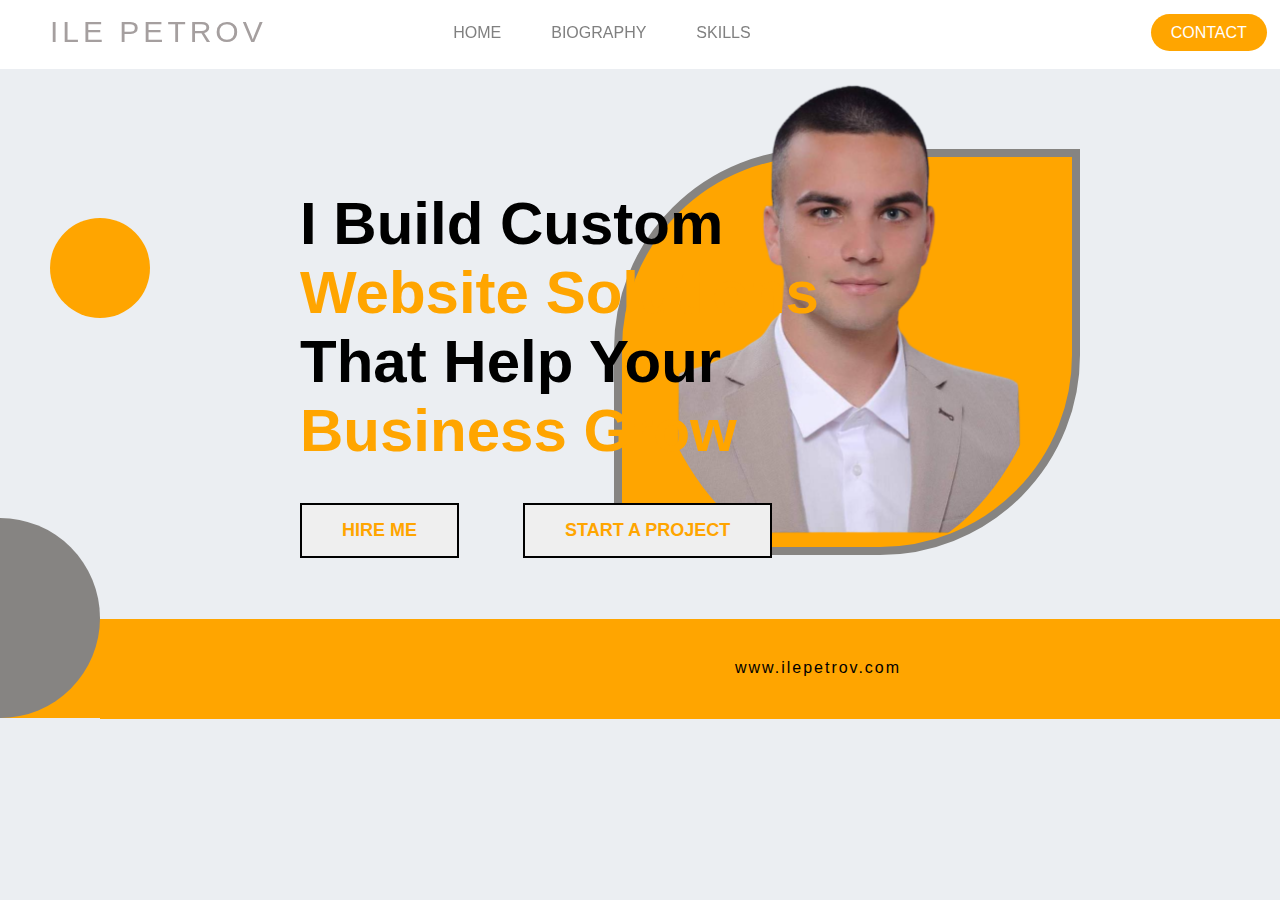
<file: index.html>
<!DOCTYPE html>
<html lang="en">
<head>
    <meta charset="UTF-8">
    <meta name="viewport" content="width=device-width, initial-scale=1.0">
    <link rel="preconnect" href="https://fonts.googleapis.com">
    <link rel="preconnect" href="https://fonts.gstatic.com" crossorigin>
    <link href="https://fonts.googleapis.com/css2?family=Anton&display=swap" rel="stylesheet">
    <link rel="preconnect" href="https://fonts.googleapis.com">
    <link rel="preconnect" href="https://fonts.gstatic.com" crossorigin>
    <link href="https://fonts.googleapis.com/css2?family=Indie+Flower&display=swap" rel="stylesheet">
    <link rel="stylesheet" href="style.css">
    <title>ILE PETROV</title>
</head>
<body>
    <div class="topper">
        <h1 class="name">
            ILE PETROV
        </h1>
        <nav class="navbar">
            <ul class="nav-ul">
                <li class="items"id="menu">
                    <a  href="index.html">HOME</a>
                </li>
                <li class="items" id="menu" >
                    <a href="biography.html">BIOGRAPHY</a>
                </li>
                <li id="menu" class="items">
                    <a href="skills.html">SKILLS</a>
                </li>
                <li class="items">
                    <a id="contact" href="contact.html">CONTACT</a>
                </li>
            </ul>
        </nav>
    </div>

    <div class="body">
        <div class="box">
            <div class="image"></div>
                <img class="prof" src="ilepetrov.png">
            </div>
            <div class="paragraph">
                <p><span class="build">I Build Custom</span> <span class="website">Website Solutions</span><span class="business">That Help Your </span><span class="grow">Business Grow</span></p>
            </div>
        </div>
        <div class="circle1">
        </div>
        <div class="circle2">
        </div>
        <div class="circle3">
        </div>
        <button class="hireme">
            <a href="">HIRE ME</a>
        </button>
        <button class="start-project">
            <a href="">START A PROJECT</a>
        </button>
    </div>
    <footer>
        <div class="footer-bottom">
            <div class="web-box">
                <p class="website-bottom">www.ilepetrov.com</p>
            </div>
        </div>
    </footer>
</body>
</html>
</file>
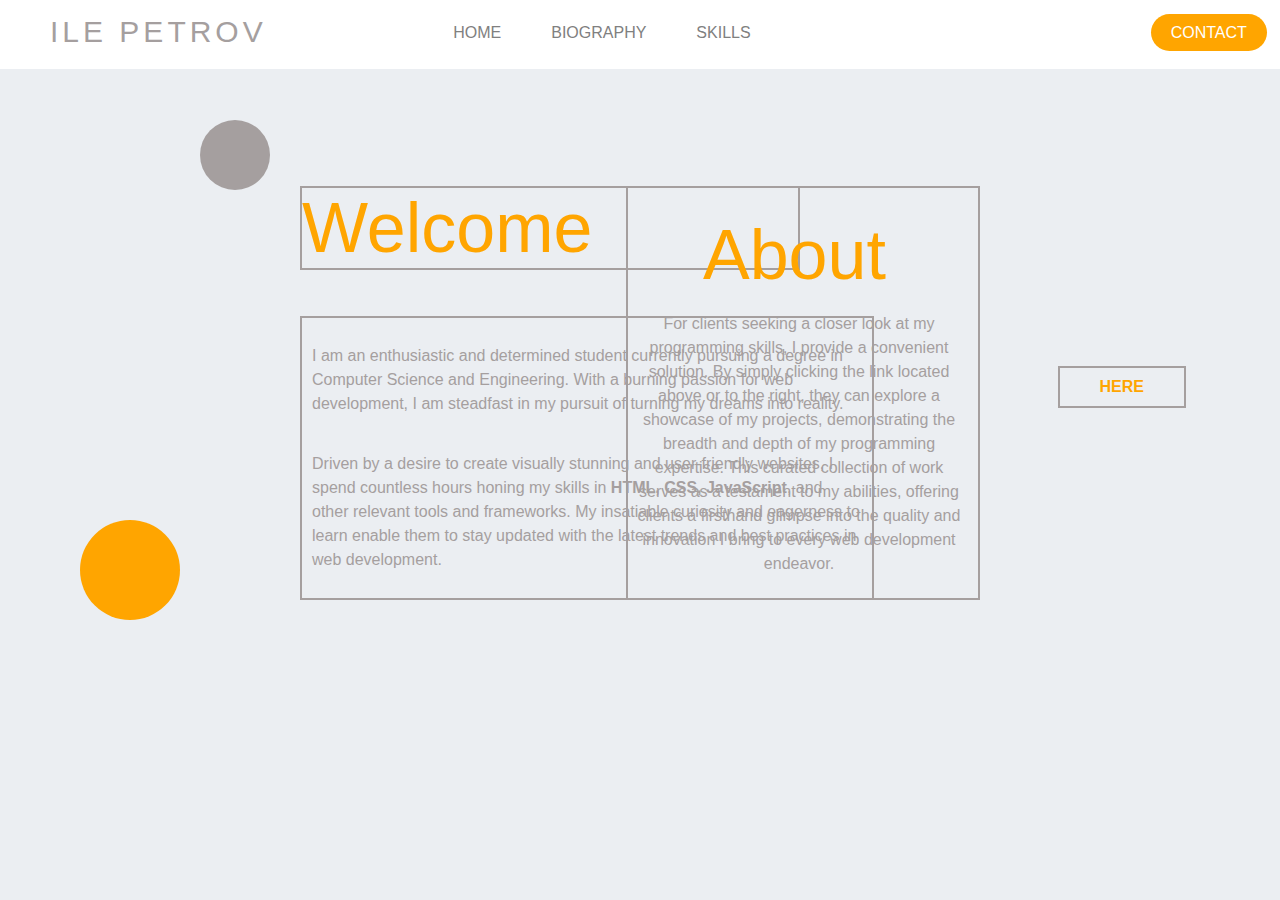
<file: biography.html>
<html lang="en">
<head>
    <meta charset="UTF-8">
    <meta name="viewport" content="width=device-width, initial-scale=1.0">
    <title>ILE PETROV</title>
    <link rel="stylesheet" href="./biography.css">
</head>
<body>
    <div class="topper">
        <h1 class="name">
            ILE PETROV
        </h1>
        <nav class="navbar">
            <ul class="nav-ul">
                <li class="items"id="menu">
                    <a  href="index.html">HOME</a>
                </li>
                <li class="items" id="menu" >
                    <a href="biography.html">BIOGRAPHY</a>
                </li>
                <li id="menu" class="items">
                    <a href="skills.html">SKILLS</a>
                </li>
                <li class="items">
                    <a id="contact" href="contact.html">CONTACT</a>
                </li>
            </ul>
        </nav>
    </div>


    <div class="body">
        <div class="welcome">
            <h1>Welcome</h1>
        </div>
        <div class="about-me">
            <p>
                I am an enthusiastic and determined student currently pursuing a degree in Computer Science and Engineering.
                With a burning passion for web development, I am steadfast in my pursuit of turning my dreams into reality. 
            </p>
            <p>
                Driven by a desire to create visually stunning and user-friendly websites,
                I spend countless hours honing my skills in <b>HTML, CSS, JavaScript</b>, and other relevant tools and frameworks. My insatiable curiosity and eagerness to learn enable them to stay updated with the latest trends and best practices in web development.
            </p>
        </div>
        <div class="extra-info">
            <h1>About</h1>
            <p>
                For clients seeking a closer look at my programming skills, I provide a convenient solution. By simply clicking the link located above or to the right, they can explore a showcase of my projects, demonstrating the breadth and depth of my programming expertise. This curated collection of work serves as a testament to my abilities, offering clients a firsthand glimpse into the quality and innovation I bring to every web development endeavor.
            </p>
        </div>
        <div class="button">  
            <a href="skills.html">HERE</a>
        </div>

        <div class="circle1">
        </div>
        <div class="circle2">
        </div>
        <div class="circle3">
        </div>
    </div>




   
</body>
</html>
</file>
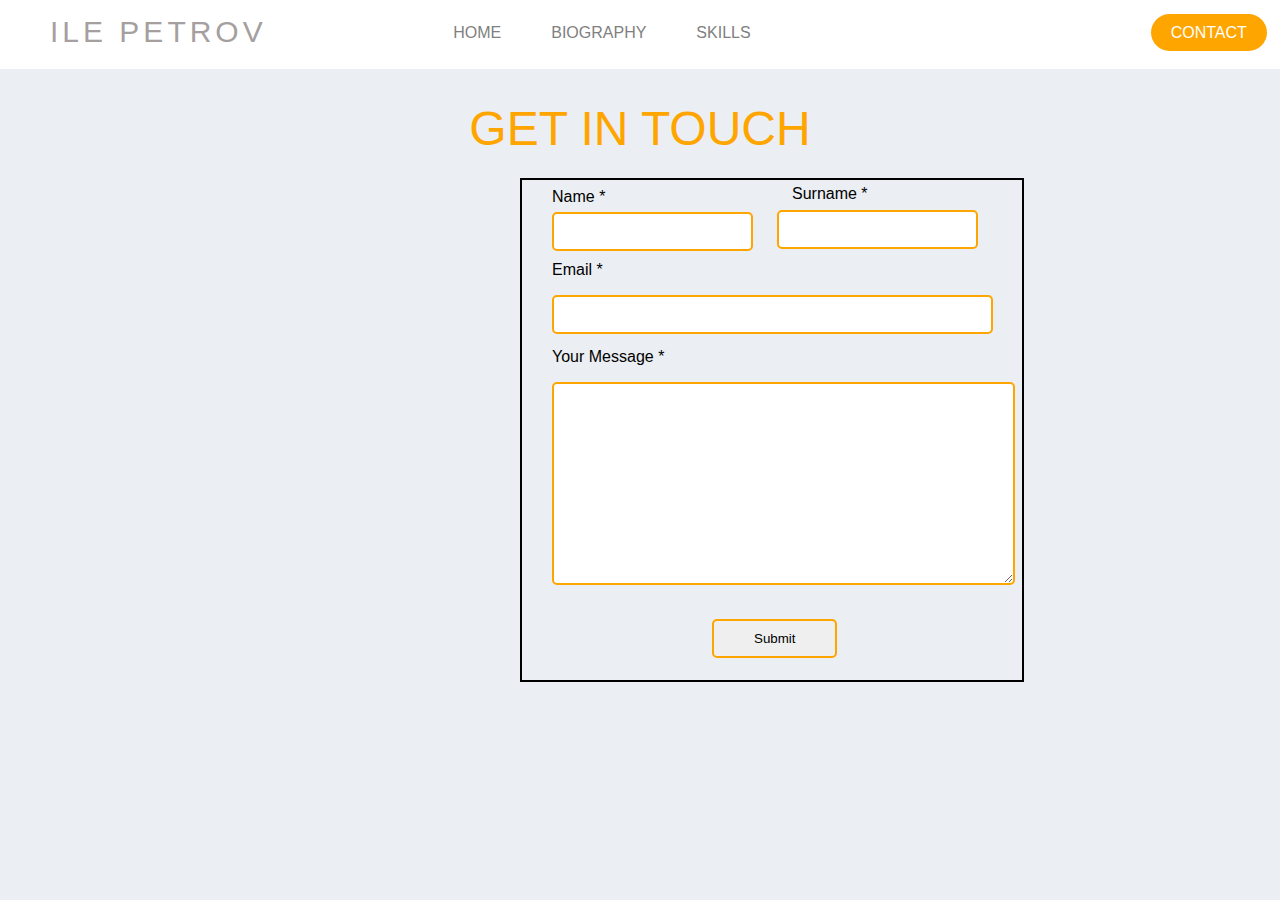
<file: contact.html>
<!DOCTYPE html>
<html lang="en">
<head>
    <meta charset="UTF-8">
    <meta name="viewport" content="width=device-width, initial-scale=1.0">
    <link rel="stylesheet" href="./contact.css">
    <title>ILE PETROV</title>
</head>
<body>
    <div class="topper">
        <h1 class="name">
            ILE PETROV
        </h1>
        <nav class="navbar">
            <ul class="nav-ul">
                <li class="items"id="menu">
                    <a  href="index.html">HOME</a>
                </li>
                <li class="items" id="menu" >
                    <a href="biography.html">BIOGRAPHY</a>
                </li>
                <li id="menu" class="items">
                    <a href="skills.html">SKILLS</a>
                </li>
                <li class="items">
                    <a id="contact" href="contact.html">CONTACT</a>
                </li>
            </ul>
        </nav>
    </div>
    <div class="title">
        <h1>Get in touch</h1>
    </div>
    <div class="body-ex">
        <form>
            <p class="fname">Name *</p>
            <input type="text" id="fname" name="fname"><br><br>
            <p class="lname">Surname *</p>
            <input type="text" id="lname" name="lname"><br><br>
            <p class="email">Email *</p>
            <input type="text" id="email" name="email"><br><br>
            <p class="message">Your Message *</p>
            <textarea name="message" id="message" cols="55" rows="13"></textarea>
            <input id="submit" type="submit" value="Submit">
        </form>
    </div>
</body>
</html>
</file>
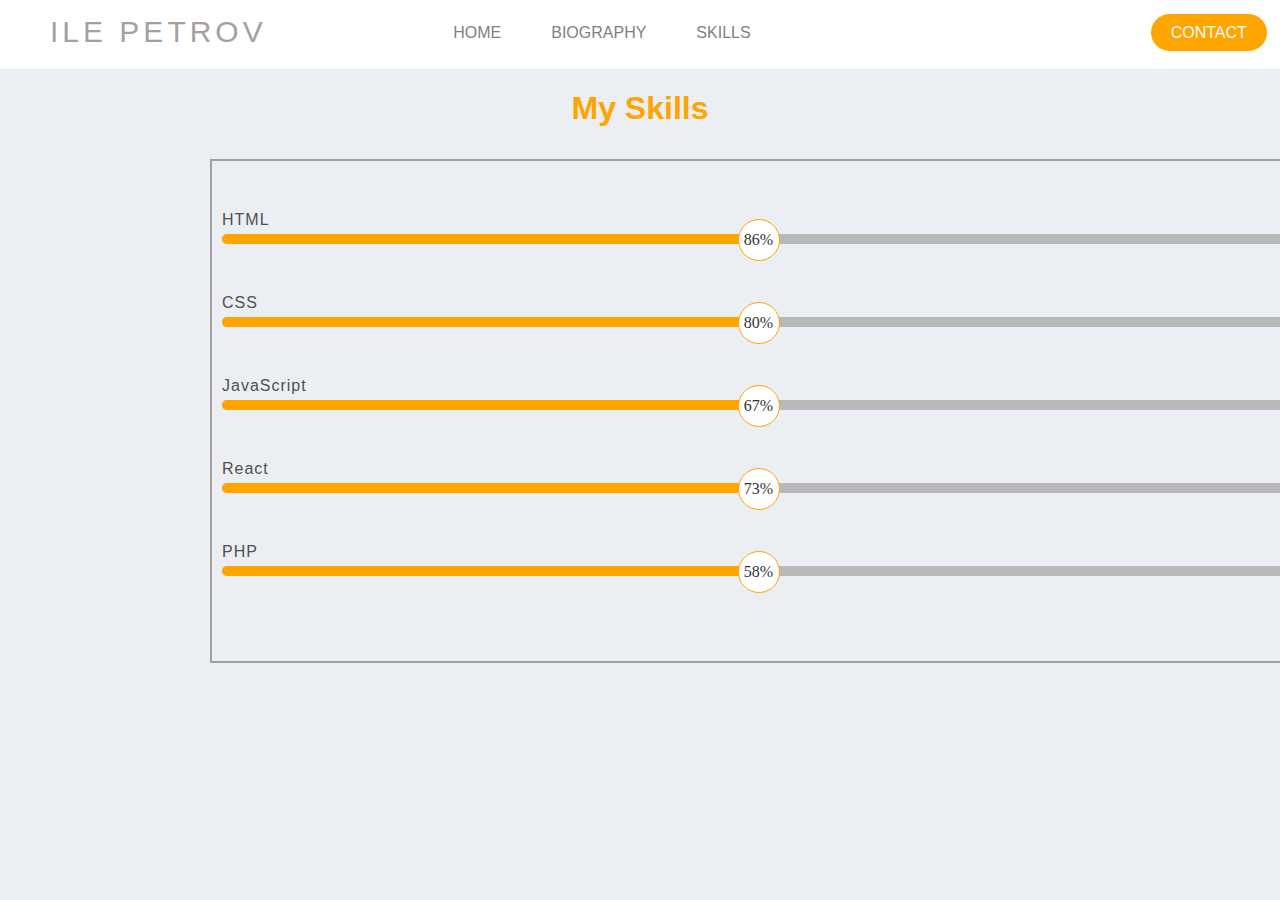
<file: skills.html>
<html lang="en">
<head>
    <meta charset="UTF-8">
    <meta name="viewport" content="width=device-width, initial-scale=1.0">
    <link rel="stylesheet" href="./skills.css">
    <title>ILE PETROV</title>
</head>
<body>
    <div class="topper">
        <h1 class="name">
            ILE PETROV
        </h1>
        <nav class="navbar">
            <ul class="nav-ul">
                <li class="items"id="menu">
                    <a  href="index.html">HOME</a>
                </li>
                <li class="items" id="menu" >
                    <a href="biography.html">BIOGRAPHY</a>
                </li>
                <li id="menu" class="items">
                    <a href="skills.html">SKILLS</a>
                </li>
                <li class="items">
                    <a id="contact" href="contact.html">CONTACT</a>
                </li>
            </ul>
        </nav>
    </div>
    <div class="title">
        <h1>My Skills</h1>
    </div>
    <div class="body">
        <div class="skills">
            <h2>HTML</h2>
            <div class="progress-bar">
                <div class="html">
                    <span>86%</span>
                </div>
            </div>
        </div>
        <div class="skills">
            <h2>CSS</h2>
            <div class="progress-bar">
                <div class="css">
                    <span>80%</span>
                </div>
            </div>
        </div>
        <div class="skills">
            <h2>JavaScript</h2>
            <div class="progress-bar">
                <div class="js">
                    <span>67%</span>
                </div>
            </div>
        </div>
        <div class="skills">
            <h2>React</h2>
            <div class="progress-bar">
                <div class="react">
                    <span>73%</span>
                </div>
            </div>
        </div>
        <div class="skills">
            <h2>PHP</h2>
            <div class="progress-bar">
                <div class="php">
                    <span>58%</span>
                </div>
            </div>
        </div>
    </div>
    <div class="circle1">
    </div>
    <div class="circle2">
    </div>
</body>
</html>
</file>
<file: style.css>
html, body {
    width: 100%;
    height: 100%;
    margin: 0;
    padding: 0;
    overflow-y: hidden;
    background-color: rgb(235, 238, 242);
}
.navbar {
    height: 70px;
    background-color: white;
    margin-top: -17px;
}
.nav-ul {
    list-style-type: none;
    display: flex;
    align-items: center;
    justify-content: center;
}
.items {
    margin-left: 50px;
    position: relative;
    top: 25px;
}
.items a {
    text-decoration: none;
    color: gray;
    font-family: Arial, Helvetica, sans-serif;
}
.name {
    position: absolute;
    display: flex;
    top: -5px;
    left: 50px;
    color: rgb(165, 159, 159);
    font-family: Arial;
    font-weight: lighter;
    letter-spacing: 4px;
    font-size: 30px;
}
#contact {
    position: relative;
    left: 350px;
    background-color: orange;
    color: white;
    padding-top: 10px;
    padding-bottom: 10px;
    padding-left: 20px;
    padding-right: 20px;
    border-radius: 50px;
    transition: opacity 0.2s;
}
#contact:hover {
    opacity: 0.7;
}
#menu:hover {
    text-decoration: underline;

    color: rgb(255, 166, 0, 0.8);
}
.box {
    width: 450px;
    height: 390px;
    background-color: orange;
    float: right;
    position: relative;
    top: 20px;
    right: 200px;
    border-top-left-radius: 200px;
    border-bottom-right-radius: 200px;
    border: solid 8px;
    border-color: rgb(134, 132, 130);
}
.prof {
    height: 550px;
    position: relative;
    left: 20px;
    bottom: 140px;
    border-radius: 50%;
}
.paragraph {
    font-family: Arial, Helvetica, sans-serif;
    position: relative;
    font-size: 60px;
    width: 600px;
    top: 60px;
    left: 300px;
}
.build {
    display: block;
    font-weight: bold;
}
.website {
    display: block;
    font-weight: bold;
    color: orange;
}
.business {
    display: block;
    font-weight: bold;
}
.grow {
    font-weight: bold;
    color: orange;
}
.circle1 {
    margin: 0;
    height: 200px;
    width: 200px;
    background-color: rgb(134, 132, 130);
    border-radius: 50%;
    position: relative;
    bottom: -53px;
    left: -100px;
}
.circle2 {
    margin: 0;
    height: 100px;
    width: 100px;
    background-color: orange;
    margin-top: -47px;
}
.circle3 {
    margin: 0;
    height: 100px;
    width: 100px;
    background-color: orange;
    position: relative;
    bottom: 500px;
    left: 50px;
    border-radius: 50%;
}
.hireme {
    position: relative;
    bottom: 315px;
    left: 300px;
    padding: 15px 40px;
    border: solid 2px;
    transition: background-color 0.2s;
}
.hireme a {
    text-decoration: none;
    color: orange;
    font-weight: bold;
    font-size: 18px;
}
.start-project {
    position: relative;
    margin-left: 60px;
    bottom: 315px;
    left: 300px;
    padding: 15px 40px;
    border: solid 2px;
    transition: background-color 0.2s;
}
.start-project a {
    text-decoration: none;
    font-size: 18px;
    color: orange;
    font-weight: bold;
}
.hireme:hover {
    background-color: black;
}
.start-project:hover {
    background-color: black;
}
.footer-bottom {
    background-color: orange;
    height: 100px;
    position: relative;
    bottom: 270px;
    width: 1436px;
    left: 100px;
}
.web-box {
    font-family: Arial;
    text-align: center;
    position: relative;
    top: 40px;
}
.website-bottom {
    letter-spacing: 2px;
}
footer {
    height: 0;
}
</file>
<file: biography.css>
html, body {
    width: 100%;
    height: 100%;
    margin: 0;
    padding: 0;
    overflow-y: hidden;
    overflow-x: hidden;
    background-color: rgb(235, 238, 242);
}
.navbar {
    height: 86px;
    background-color: white;
    margin-top: -17px;
}
.nav-ul {
    list-style-type: none;
    display: flex;
    align-items: center;
    justify-content: center;
}
.items {
    margin-left: 50px;
    position: relative;
    top: 41px;
}
.items a {
    text-decoration: none;
    color: gray;
    font-family: Arial, Helvetica, sans-serif;
}
.name {
    position: absolute;
    display: flex;
    top: -5px;
    left: 50px;
    color: rgb(165, 159, 159);
    font-family: Arial;
    font-weight: lighter;
    letter-spacing: 4px;
    font-size: 30px;
}
#contact {
    position: relative;
    left: 350px;
    background-color: orange;
    color: white;
    padding-top: 10px;
    padding-bottom: 10px;
    padding-left: 20px;
    padding-right: 20px;
    border-radius: 50px;
    transition: opacity 0.2s;
}
#contact:hover {
    opacity: 0.7;
}
#menu:hover {
    text-decoration: underline;
    color: rgb(255, 166, 0, 0.8);
}
.welcome {
    position: relative;
    left: 300px;
    width: 500px;
    height: 100px;
    margin-bottom: 20px;
}
.welcome h1 {
    font-family: Arial;
    font-size: 70px;
    color: orange;
    font-weight: lighter;
    border: solid 2px;
    border-color: rgb(165, 159, 159);
    position: relative;
    top: 70px;
}

.about-me {
    display: inline-block;
    border: solid 2px;
    border-color: rgb(165, 159, 159);
    position: relative;
    left: 300px;
    top: 80px;
} 
.about-me p {
    width: 550px;
    line-height: 24px;
    font-family: Arial;
    color: rgb(165, 159, 159);
    padding: 10px;
}
.extra-info {
    border: solid 2px;
    border-color: rgb(165, 159, 159);
    height: 410px;
    width: 350px;
    float: right;
    position: relative;
    right: 300px;
    bottom: 50px;
}
.extra-info p {
    text-align: center;
    width: 330px;
    font-family: Arial;
    color: rgb(165, 159, 159);
    line-height: 24px;
    position: relative;
    left: 6px;
    bottom: 50px;
}
.extra-info h1 {
    font-family: Arial;
    font-weight: lighter;
    font-size: 70px;
    position: relative;
    left: 75px;
    bottom: 20px;
    color: orange;
}
.button {
    float: right;
    padding: 10px 40px 10px 40px;
    position: relative;
    left: 260px;
    top: 130px;
    border: solid 2px;
    border-color: rgb(165, 159, 159);
    transition: background-color 0.2s;
}
.button a {
    color: orange;
    text-decoration: none;
    font-family: Arial;
    font-weight: bold;
}
.button:hover {
    background-color: rgb(165, 159, 159);
}
.circle1 {
    height: 100px;
    width: 100px;
    border-radius: 50%;
    background-color: orange;
    position: relative;
    left: 80px;
}
.circle2 {
    height: 70px;
    width: 70px;
    border-radius: 50%;
    background-color: rgb(165, 159, 159);
    position: relative;
    bottom: 500px;
    left: 200px;
}
</file>
<file: contact.css>
html, body {
    width: 100%;
    height: 100%;
    margin: 0;
    padding: 0;
    overflow-y: hidden;
    overflow-x: hidden;
    background-color: rgb(235, 238, 242);
}
.navbar {
    height: 70px;
    background-color: white;
    margin-top: -17px;
    z-index: 999;
}
.nav-ul {
    list-style-type: none;
    display: flex;
    align-items: center;
    justify-content: center;
}
.items {
    margin-left: 50px;
    position: relative;
    top: 25px;
}
.items a {
    text-decoration: none;
    color: gray;
    font-family: Arial, Helvetica, sans-serif;
}
.name {
    position: absolute;
    display: flex;
    top: -5px;
    left: 50px;
    color: rgb(165, 159, 159);
    font-family: Arial;
    font-weight: lighter;
    letter-spacing: 4px;
    font-size: 30px;
}
#contact {
    position: relative;
    left: 350px;
    background-color: orange;
    color: white;
    padding-top: 10px;
    padding-bottom: 10px;
    padding-left: 20px;
    padding-right: 20px;
    border-radius: 50px;
    transition: opacity 0.2s;
}
#contact:hover {
    opacity: 0.7;
}
#menu:hover {
    text-decoration: underline;
    color: rgb(255, 166, 0, 0.8);
}

.body-ex{
    display: flex;
    justify-content: center;
    align-items: center;
    height: 500px;
    width: 500px;
    border: solid 2px;
    display: flex;
    position: relative;
    left: 520px;
    top: -10px;
}
.title {
    display: flex;
    justify-content: center;
    align-items: center;
    font-family: Arial;
    color: orange;
    font-size: 24px;
}
.title h1 {
    font-weight: lighter;
    text-transform: uppercase;
}
#fname {
    display: inline-block;
    position: relative;
    top: 30px;
    left: 30px;
    padding: 10px;
    border-radius: 5px;
    border: solid 2px orange;
}
.fname {
    position: relative;
    top: 40px;
    left: 30px;
    font-family: Arial;
}
#lname {
    display: inline-block;
    padding: 10px;
    float: right;
    position: relative;
    top: -79px;
    right: 44px;
    border: solid 2px orange;
    border-radius: 5px;
}
.lname {
    position: relative;
    left: 270px;
    top: -70px;
    font-family: Arial;
}
#email {
    position: relative;
    top: -80px;
    left: 30px;
    padding-right: 250px;
    padding-top: 10px;
    padding-bottom: 10px;
    padding-left: 10px;
    border: solid 2px orange;
    border-radius: 5px;
}
.email {
    position: relative;
    bottom: 80px;
    left: 30px;
    font-family: Arial;
}
#message {
    position: relative;
    bottom: 100px;
    left: 30px;
    border: solid 2px orange;
    border-radius: 5px;
}
.message {
    position: relative;
    bottom: 100px;
    font-family: Arial;
    left: 30px;

}
#submit {
    position: relative;
    bottom: 70px;
    left: 190px;
    padding: 10px 40px 10px 40px;
    border: solid 2px orange;
    border-radius: 5px;
    transition: background-color 0.2s;
}
#submit:hover {
    background-color: orange;
}
</file>
<file: skills.css>
html, body {
    width: 100%;
    height: 100%;
    margin: 0;
    padding: 0;
    overflow-y: hidden;
    overflow-x: hidden;
    background-color: rgb(235, 238, 242);
}
.navbar {
    height: 86px;
    background-color: white;
    margin-top: -17px;
    z-index: 999;
}
.nav-ul {
    list-style-type: none;
    display: flex;
    align-items: center;
    justify-content: center;
}
.items {
    margin-left: 50px;
    position: relative;
    top: 41px;
}
.items a {
    text-decoration: none;
    color: gray;
    font-family: Arial, Helvetica, sans-serif;
}
.name {
    position: absolute;
    display: flex;
    top: -5px;
    left: 50px;
    color: rgb(165, 159, 159);
    font-family: Arial;
    font-weight: lighter;
    letter-spacing: 4px;
    font-size: 30px;
}
#contact {
    position: relative;
    left: 350px;
    background-color: orange;
    color: white;
    padding-top: 10px;
    padding-bottom: 10px;
    padding-left: 20px;
    padding-right: 20px;
    border-radius: 50px;
    transition: opacity 0.2s;
}
#contact:hover {
    opacity: 0.7;
}
#menu:hover {
    text-decoration: underline;
    color: rgb(255, 166, 0, 0.8);
}
.body {
    width: 1100px;
    height: 500px;
    border: solid 2px;
    border-color: rgb(165, 159, 159);
    position: relative;
    left: 210px;
    top: 10px;
}
.title {
    display: flex;
    align-items: center;
    justify-content: center;
}
.title h1 {
    font-family: Arial;
    color: orange;
    font-weight: bold;
}
.skills {
    margin-left: 10px;
}
.skills h2 {
    font-family: Arial;
    color: rgb(80, 80, 80);
    font-weight: 400;
    letter-spacing: 1px;
    margin-top: 50px;
    margin-bottom: 5px;
    font-size: 16px;
}
.progress-bar {
    background: rgb(185, 185, 185);
    width: 1075px;
    height: 10px;
    border-radius: 5px;
}
.progress-bar div {
    height: 10px;
    border-radius: 5px;
    width: 50%;
    background: orange;
}
.progress-bar div span {
    height: 40px;
    width: 40px;
    border-radius: 50%;
    background-color: #fff;
    float: right;
    margin-top: -15px;
    margin-right: -20px;
    color: #333;
    display: flex;
    align-items: center;
    justify-content: center;
}
.html span, .js span, .css span, .php span, .react span {
    border: solid 1px orange;
} 
.html {
    animation: html 1s linear forwards;
}
.css {
    animation: css 1s linear forwards;
}
.js {
    animation: js 1s linear forwards;
}
.react {
    animation: react 1s linear forwards;
}
.php {
    animation: php 1s linear forwards;
}
@keyframes html {
    100% {
        width: 86%;
    }
}
@keyframes js {
    100% {
        width: 67%;
    }
}
@keyframes css {
    100% {
        width: 80%;
    }
}
@keyframes react {
    100% {
        width: 67%;
    }
}
@keyframes php {
    100% {
        width: 58%;
    }
}
</file>
